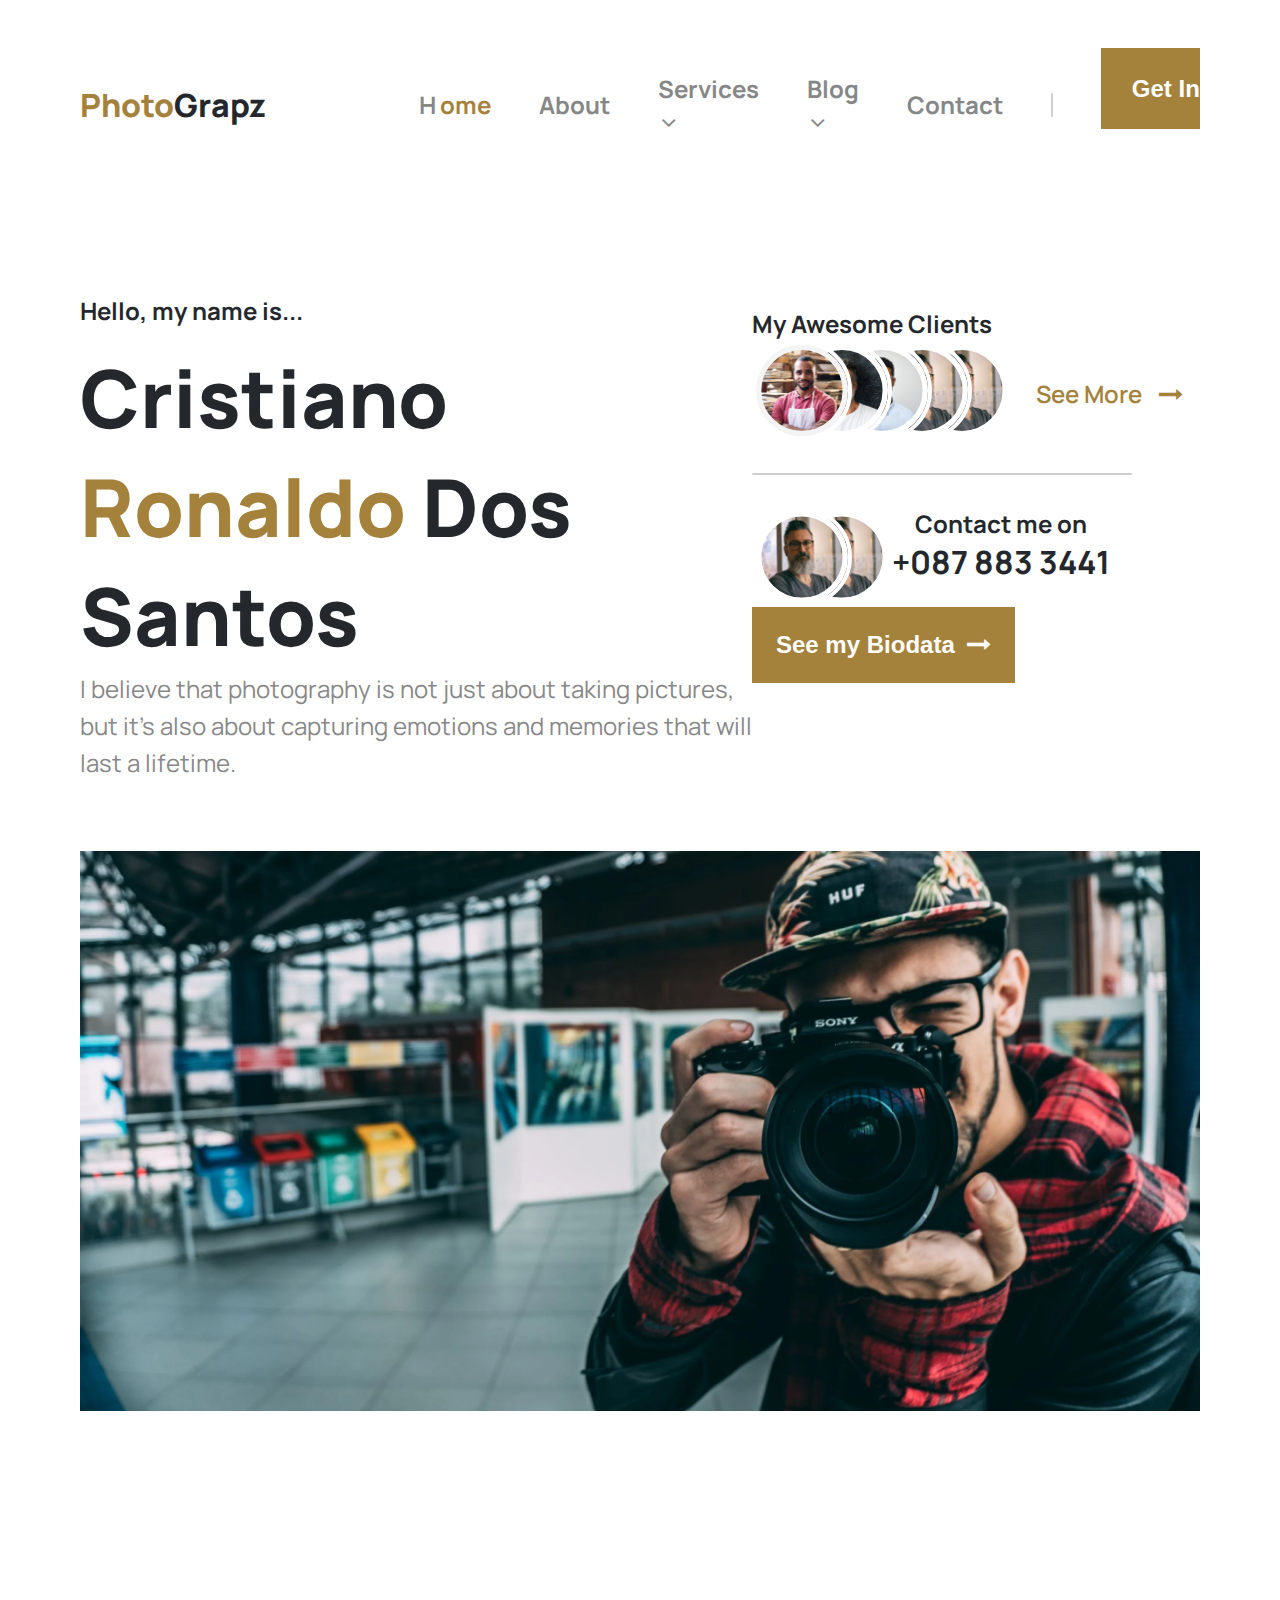
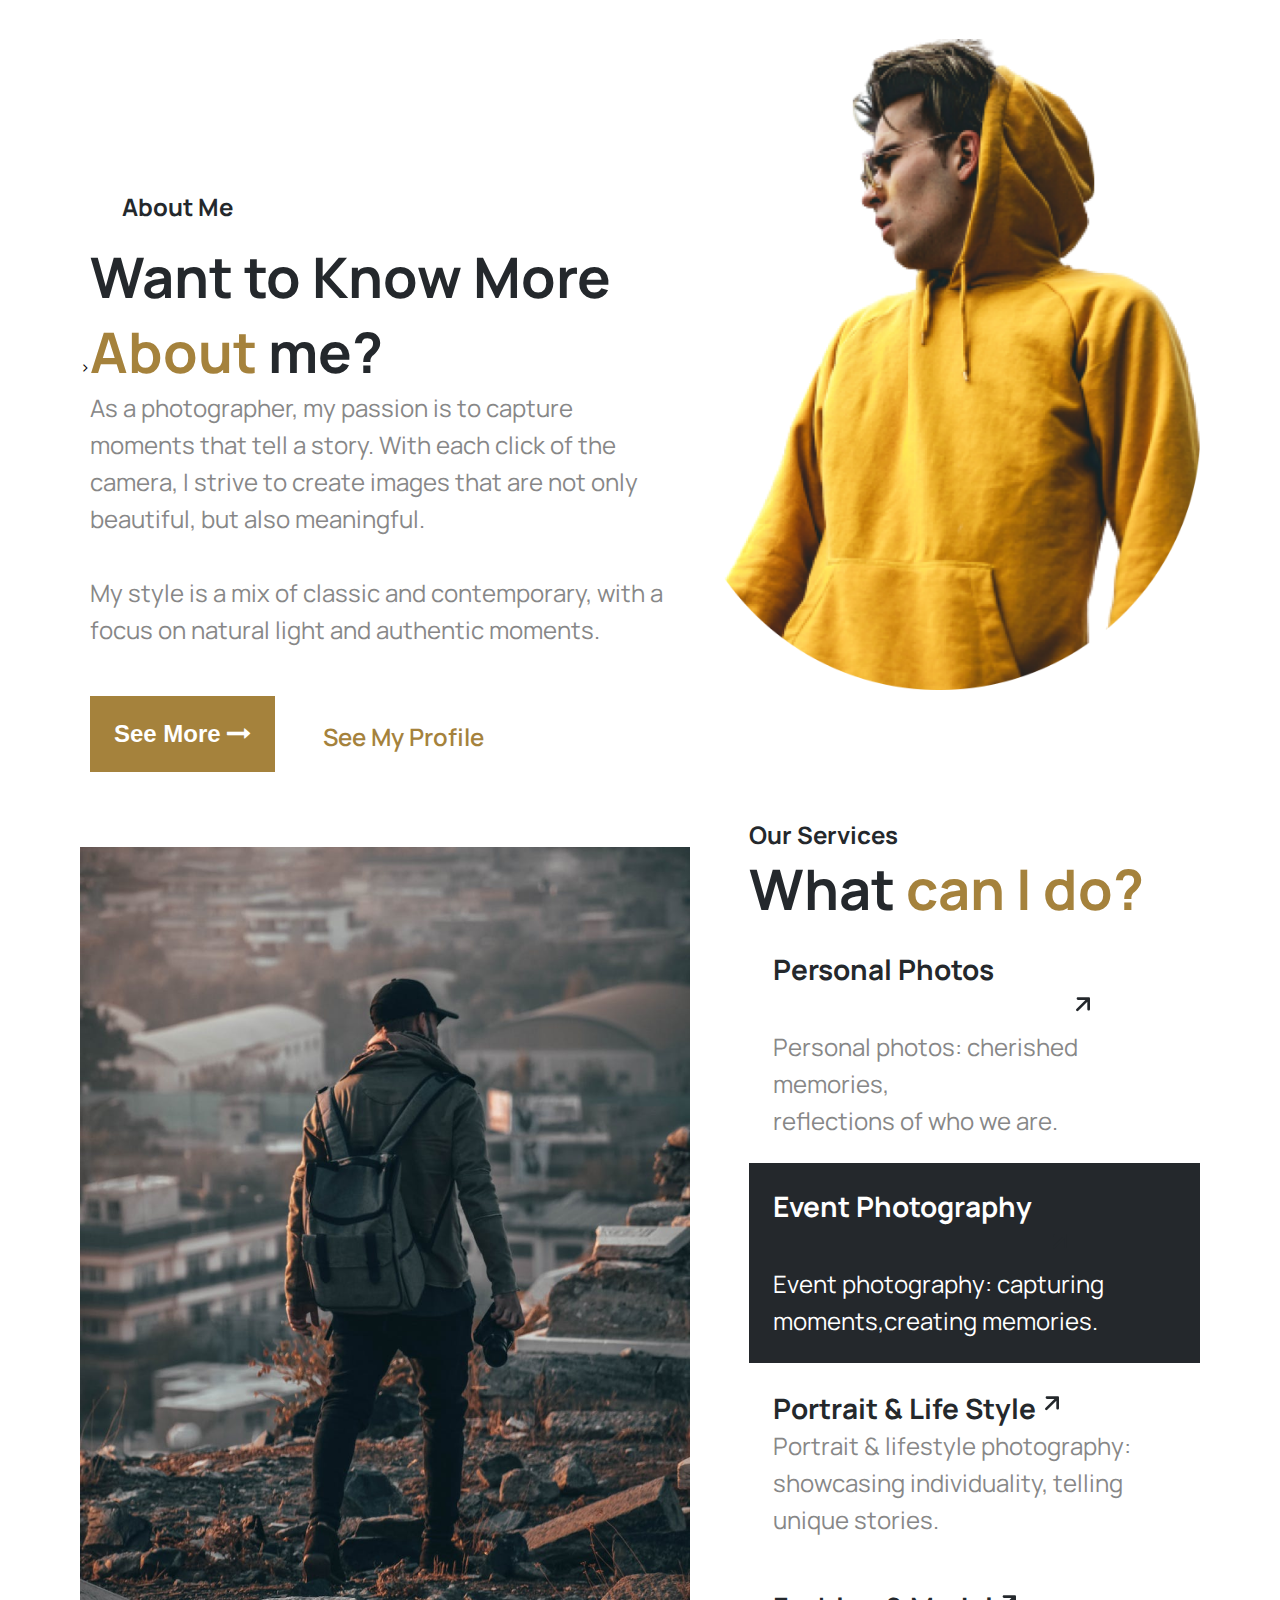
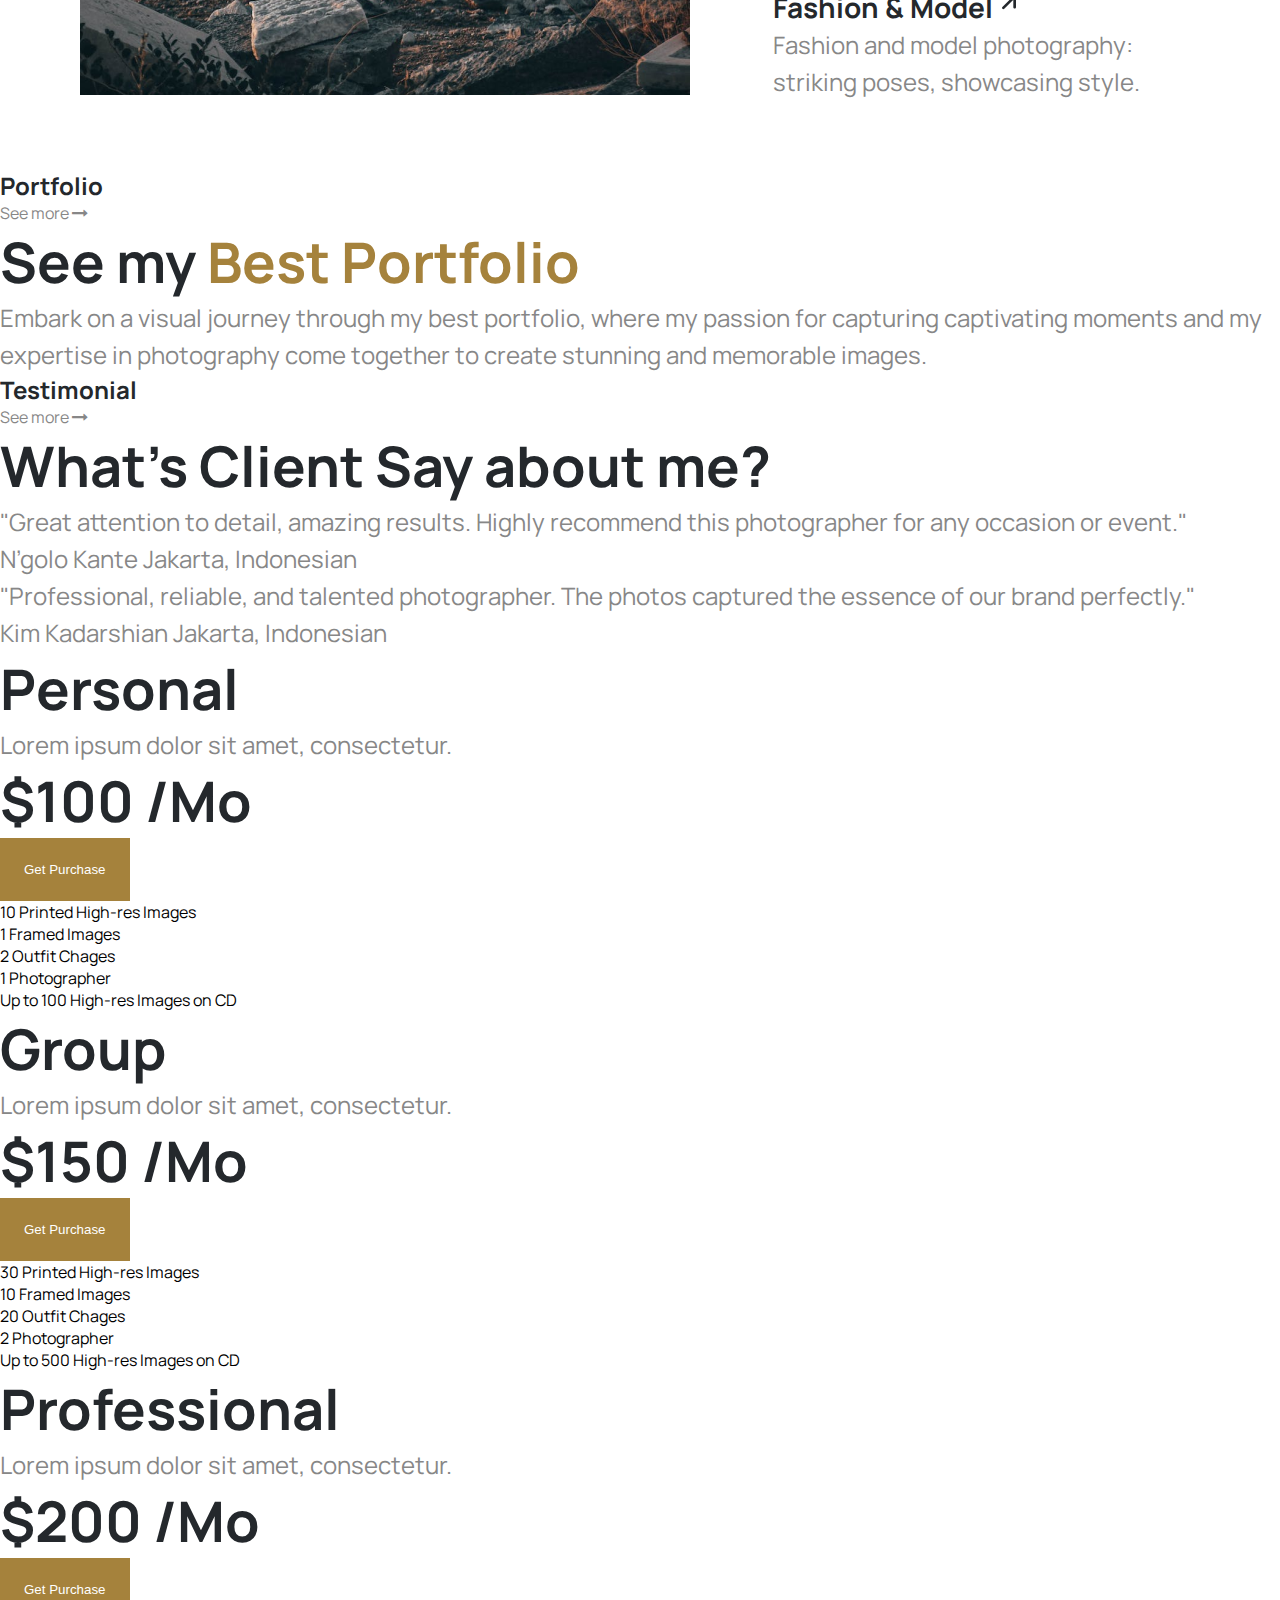
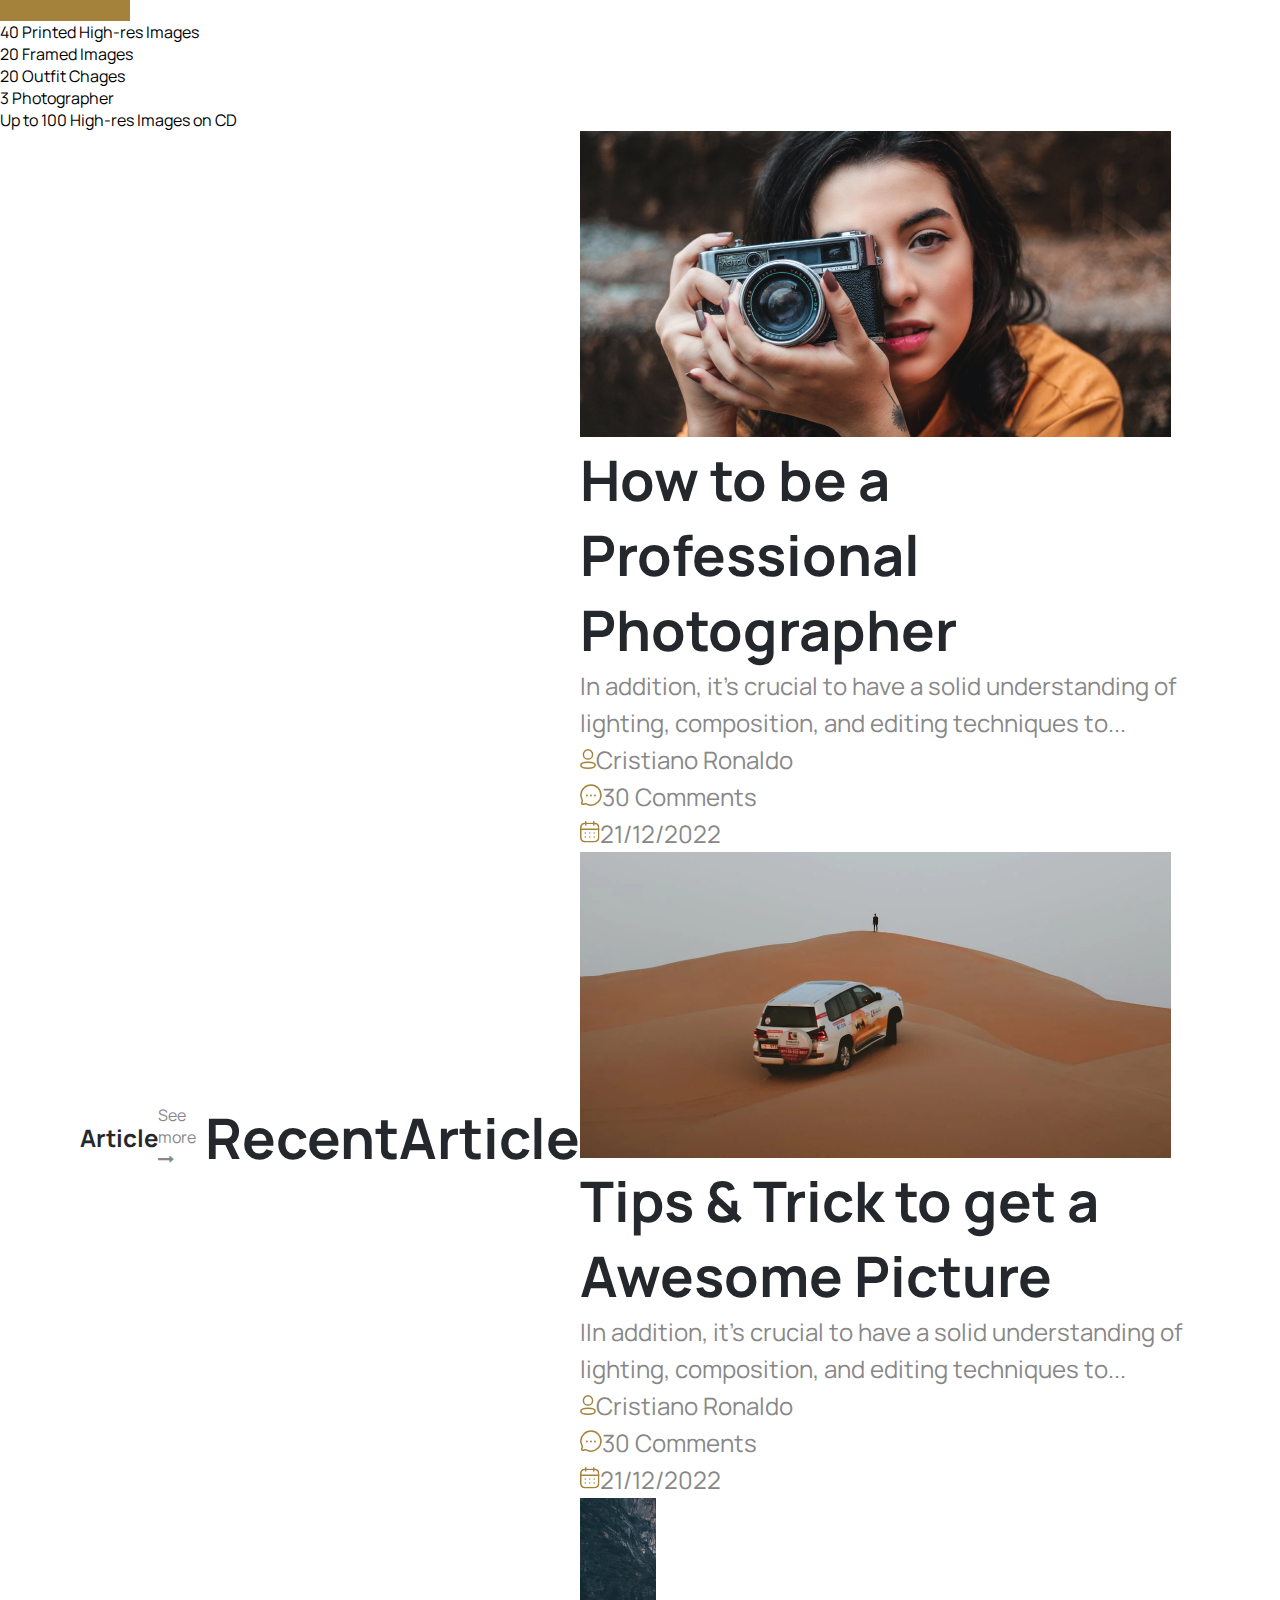
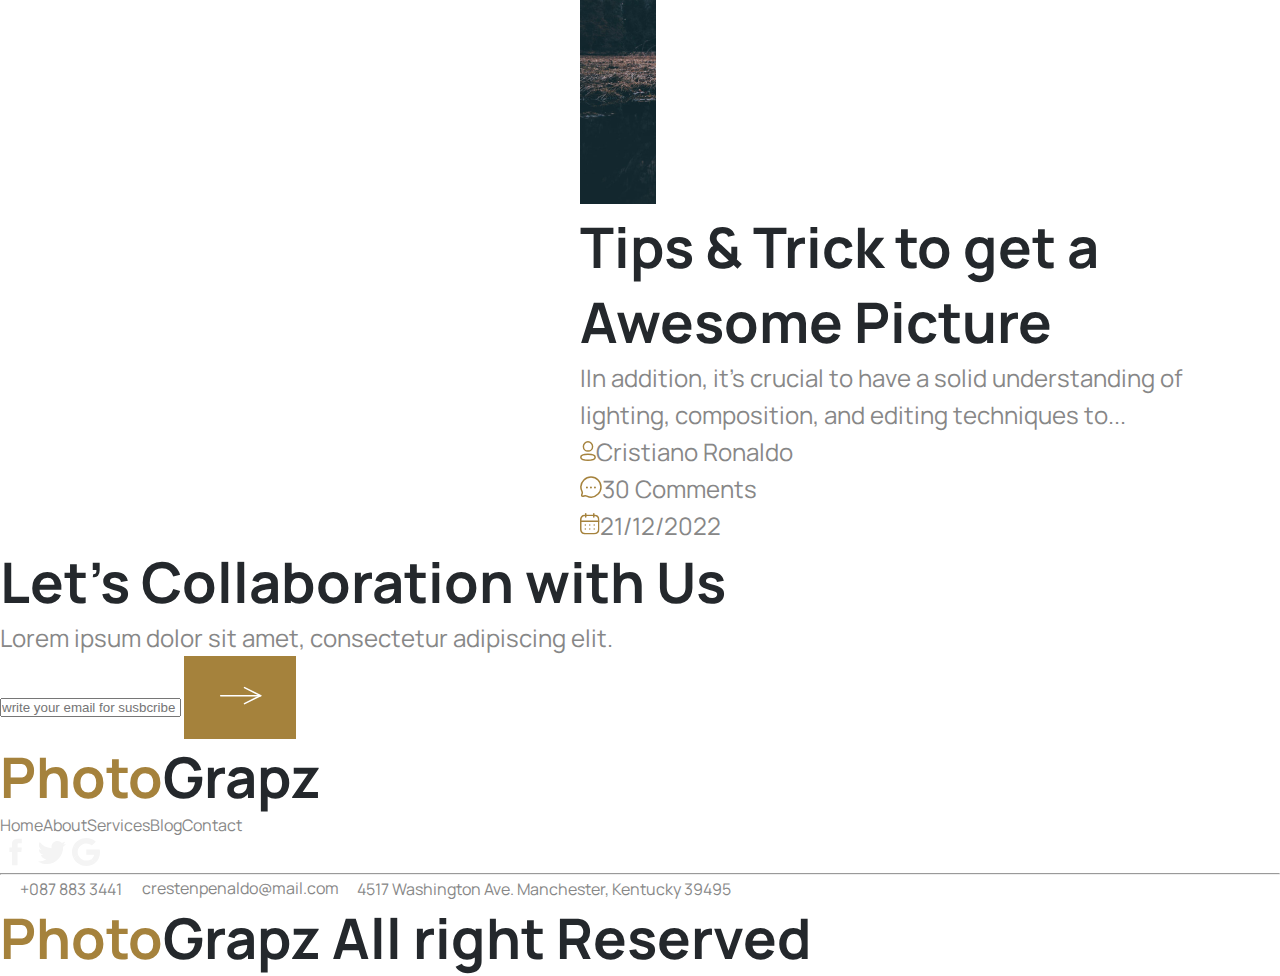
<file: cr7/index.html>
<!DOCTYPE html>
<html lang="en">
<head>
    <meta charset="UTF-8">
    <meta name="viewport" content="width=device-width, initial-scale=1.0">
    <title>Portfolio</title>

    <!--font awesome stylessheet link-->
    <link rel="stylesheet" href="https://cdnjs.cloudflare.com/ajax/libs/font-awesome/4.7.0/css/font-awesome.min.css">
    
    <!--  fav icon-->
    <link rel="icon" type="image/x-icon" href="./assets/favicon.ico">

    <!-- style sheet   -->
    <link rel="stylesheet" href="./css/style.css">
</head>
<body>

    <!--nav bar-->
    <nav class="container flex">
        <h2 class="logo"><span class="primary-text">Photo</span>Grapz</h2>
        <ul class="flex">
            <li ><a href="#" class="hover-link primary-text"><Span class="home">H</Span>ome</a></li>
            <li><a href="#" class="hover-link">About</a></li>
            <li><a href="#" class="hover-link">Services</a><span><i class="fa fa-angle-down"></i></span></li>
            <li><a href="#" class="hover-link">Blog</a><span><i class="fa fa-angle-down"></i></span></li>
            <li><a href="#" class="hover-link">Contact</a></li>
            <li><div class="pipe"></div></li>
            <li><button class="hover-link nav-button primary-button">Get In Touch</button></li>
        </ul>
        </nav>

    <!--hero section-->
    <section class="container hero-section flex">
        <article class="hero-section-left">
            <h3>Hello, my name is...</h3>
            <h1>Cristiano <span class="primary-text">Ronaldo</span> Dos Santos</h1>
            <p>I believe that photography is not just about taking pictures, but it's also about capturing emotions and memories that will last a lifetime.</p>
        </article>

        <div class="hero-section-right flex">
            <h3>My Awesome Clients</h3>
            <div class="avatars">
                <a>See More <span><i class="fa fa-long-arrow-right"></i></span></a>
                <img  src="./assets/hero-section-right-Ellipse1.svg" class="avatar" alt="my-client-avatar">
                <img src="./assets/hero-section-right-Ellipse1.svg" class="avatar" alt="my-client-avatar">
                <img src="./assets/hero-section-right-Ellipse2.svg" class="avatar" alt="my-client-avatar">
                <img src="./assets/hero-section-right-Ellipse3.svg" class="avatar" alt="my-client-avatar">
                <img src="./assets/hero-section-right-Ellipse4.svg" class="avatar" alt="my-client-avatar">
            </div>

            <div class="horizontal-line"></div>

            <div class="avatars">
                <h3 class="flex">Contact me on<span>+087 883 3441</span></h3>

                <img  src="./assets/hero-section-right-Ellipse1.svg" class="avatar" alt="my-client-avatar">
                <img src="./assets/hero-section-right-Ellipse1.svg" class="avatar" alt="my-client-avatar">
            </div>

            <button class="primary-button">See my Biodata <span><i class="fa fa-long-arrow-right"></i></span></button>
        </div>
        
        <div class="hero-section-image">
            <img src="./assets/hero-section-image.png">
        </div>
    </section>

    <!--    about me section-->
    <section class="container about-me-section flex">>
        <article class="about-me-left">
            <h3>About Me</h3>
            <h2>Want to Know More <span class="primary-text">About</span> me?</h2>
            <p>As a photographer, my passion is to capture moments that tell a story. With each click of the camera, I strive to create images that are not only beautiful, but also meaningful.<br> <br>My style is a mix of classic and contemporary, with a focus on natural light and authentic moments.</p>
            
            <div class="about-me-left-buttons-and-link flex">
                <button class="primary-button-with-arrow">See More <span><i class="fa fa-long-arrow-right"></i></span></button>
                <a href="#">See My Profile</a>
            </div>

        </article>
        
        <div class="about-me-right">
            <!-- <div class="circle"></div> -->
            <img src="./assets/about-me-section-image.png">
        </div>
    </section>

    <!--Service section-->
    <section class="container service-section flex">
        <div class="service-section-left">
            <img src="./assets/service-section-image.png" alt="">
        </div>

        <div class="service-section-right">
            <h3>Our Services</h3>
            <h2>What <span class="primary-text">can I do?</span></h2>

            <div class="service-section-right-card personal-photo">
                <h4>Personal Photos <span><svg xmlns="http://www.w3.org/2000/svg" width="32" height="32" viewBox="0 0 32 32" fill="none"><path d="M18.4373 11.8854H10.9906C10.637 11.8854 10.2979 11.7449 10.0478 11.4948C9.79778 11.2448 9.6573 10.9057 9.6573 10.552C9.6573 10.1984 9.79778 9.85927 10.0478 9.60922C10.2979 9.35917 10.637 9.2187 10.9906 9.2187H21.6573C21.8325 9.21817 22.0062 9.25229 22.1682 9.31911C22.3302 9.38593 22.4774 9.48412 22.6013 9.60804C22.7252 9.73196 22.8234 9.87915 22.8902 10.0412C22.957 10.2032 22.9912 10.3768 22.9906 10.552V21.2187C22.9906 21.5723 22.8502 21.9115 22.6001 22.1615C22.3501 22.4116 22.0109 22.552 21.6573 22.552C21.3037 22.552 20.9645 22.4116 20.7145 22.1615C20.4644 21.9115 20.324 21.5723 20.324 21.2187V13.7707L11.2853 22.8094C11.0351 23.0594 10.6959 23.1998 10.3422 23.1996C9.98847 23.1995 9.64931 23.0589 9.3993 22.8087C9.14929 22.5585 9.00891 22.2192 9.00903 21.8656C9.00916 21.5119 9.14978 21.1727 9.39997 20.9227L18.4373 11.8854Z" fill="#24282C"/></svg></span></h4>
                <p>Personal photos: cherished memories,<br> reflections of who we are.</p>
            </div>

            <div class="service-section-right-card event-photography">
                <h4>Event Photography <span><svg xmlns="http://www.w3.org/2000/svg" width="32" height="32" viewBox="0 0 32 32" fill="none"><path d="M18.4373 11.8854H10.9906C10.637 11.8854 10.2979 11.7449 10.0478 11.4948C9.79778 11.2448 9.6573 10.9057 9.6573 10.552C9.6573 10.1984 9.79778 9.85927 10.0478 9.60922C10.2979 9.35917 10.637 9.2187 10.9906 9.2187H21.6573C21.8325 9.21817 22.0062 9.25229 22.1682 9.31911C22.3302 9.38593 22.4774 9.48412 22.6013 9.60804C22.7252 9.73196 22.8234 9.87915 22.8902 10.0412C22.957 10.2032 22.9912 10.3768 22.9906 10.552V21.2187C22.9906 21.5723 22.8502 21.9115 22.6001 22.1615C22.3501 22.4116 22.0109 22.552 21.6573 22.552C21.3037 22.552 20.9645 22.4116 20.7145 22.1615C20.4644 21.9115 20.324 21.5723 20.324 21.2187V13.7707L11.2853 22.8094C11.0351 23.0594 10.6959 23.1998 10.3422 23.1996C9.98847 23.1995 9.64931 23.0589 9.3993 22.8087C9.14929 22.5585 9.00891 22.2192 9.00903 21.8656C9.00916 21.5119 9.14978 21.1727 9.39997 20.9227L18.4373 11.8854Z" fill="#24282C"/></svg></span></h4>
                <p>Event photography: capturing moments,creating memories.</p>
            </div>

            <div class="service-section-right-card portrait-lifestyle">
                <h4>Portrait & Life Style<span><svg xmlns="http://www.w3.org/2000/svg" width="32" height="32" viewBox="0 0 32 32" fill="none"><path d="M18.4373 11.8854H10.9906C10.637 11.8854 10.2979 11.7449 10.0478 11.4948C9.79778 11.2448 9.6573 10.9057 9.6573 10.552C9.6573 10.1984 9.79778 9.85927 10.0478 9.60922C10.2979 9.35917 10.637 9.2187 10.9906 9.2187H21.6573C21.8325 9.21817 22.0062 9.25229 22.1682 9.31911C22.3302 9.38593 22.4774 9.48412 22.6013 9.60804C22.7252 9.73196 22.8234 9.87915 22.8902 10.0412C22.957 10.2032 22.9912 10.3768 22.9906 10.552V21.2187C22.9906 21.5723 22.8502 21.9115 22.6001 22.1615C22.3501 22.4116 22.0109 22.552 21.6573 22.552C21.3037 22.552 20.9645 22.4116 20.7145 22.1615C20.4644 21.9115 20.324 21.5723 20.324 21.2187V13.7707L11.2853 22.8094C11.0351 23.0594 10.6959 23.1998 10.3422 23.1996C9.98847 23.1995 9.64931 23.0589 9.3993 22.8087C9.14929 22.5585 9.00891 22.2192 9.00903 21.8656C9.00916 21.5119 9.14978 21.1727 9.39997 20.9227L18.4373 11.8854Z" fill="#24282C"/></svg></span></h4>
                <p>Portrait & lifestyle photography: showcasing individuality, telling unique stories.</p>
            </div>

            <div class="service-section-right-card fashion-model">
                <h4>Fashion & Model<span><svg xmlns="http://www.w3.org/2000/svg" width="32" height="32" viewBox="0 0 32 32" fill="none"><path d="M18.4373 11.8854H10.9906C10.637 11.8854 10.2979 11.7449 10.0478 11.4948C9.79778 11.2448 9.6573 10.9057 9.6573 10.552C9.6573 10.1984 9.79778 9.85927 10.0478 9.60922C10.2979 9.35917 10.637 9.2187 10.9906 9.2187H21.6573C21.8325 9.21817 22.0062 9.25229 22.1682 9.31911C22.3302 9.38593 22.4774 9.48412 22.6013 9.60804C22.7252 9.73196 22.8234 9.87915 22.8902 10.0412C22.957 10.2032 22.9912 10.3768 22.9906 10.552V21.2187C22.9906 21.5723 22.8502 21.9115 22.6001 22.1615C22.3501 22.4116 22.0109 22.552 21.6573 22.552C21.3037 22.552 20.9645 22.4116 20.7145 22.1615C20.4644 21.9115 20.324 21.5723 20.324 21.2187V13.7707L11.2853 22.8094C11.0351 23.0594 10.6959 23.1998 10.3422 23.1996C9.98847 23.1995 9.64931 23.0589 9.3993 22.8087C9.14929 22.5585 9.00891 22.2192 9.00903 21.8656C9.00916 21.5119 9.14978 21.1727 9.39997 20.9227L18.4373 11.8854Z" fill="#24282C"/></svg></span></h4>
                <p>Fashion and model photography: striking poses, showcasing style.</p>
            </div>
        </div>
    </section>

    <!--portfolio section-->
    <section>
        <div class="portfolio-section-up">
            <h3>Portfolio</h3>
            <a href="#">See more <span><i class="fa fa-long-arrow-right"></i></span></a>
            <h2>See my <span class="primary-text">Best Portfolio</span></h2>
            <p>Embark on a visual journey through my best portfolio, where my passion for capturing captivating moments and my
                expertise in photography come together to create stunning and memorable images.</p>
        </div>

        <div class="portfolio-section-down">

        </div>
    </section>

    <!--testimonial section-->
    <section>
        <h3>Testimonial</h3>
        <a href="#">See more <spa><i class="fa fa-long-arrow-right"></i></spa></a>
        <h2>What’s <span>Client Say</span> about me?</h2>

        <div class="testimonial-section-cards">
            <div class="testimonial-section-card1">
                <div>
                    <p>"Great attention to detail,
                        amazing results. Highly
                        recommend this photographer
                        for any occasion or event."</p>
                    <p>N’golo Kante <span>Jakarta, Indonesian</span></p>
                </div>
            </div>

            <div class="testimonial-section-card2">
                <div>
                    <p>"Professional, reliable, and
                        talented photographer. The
                        photos captured the essence
                        of our brand perfectly."</p>
                    <p>Kim Kadarshian <span>Jakarta, Indonesian</span></p>
                </div>
            </div>
        </div>
    </section>

    <!--purchase section-->
    <section>
        <div class="purchase-section-card1">
            <div class="purchase-section-card1-up">
                <h2>Personal</h2>
                <p>Lorem ipsum dolor sit amet, consectetur.</p>
                <h2>$100 <span>/Mo</span></h2>
                <button class="primary-button">Get Purchase</button>
            </div>

            <ul>
                <li>10 Printed High-res Images</li>
                <li>1 Framed Images</li>
                <li>2 Outfit Chages</li>
                <li>1 Photographer</li>
                <li>Up to 100 High-res Images on CD</li>
            </ul>
        </div>

        <div class="purchase-section-card2">
            <div class="purchase-section-card2-up">
                <h2>Group</h2>
                <p>Lorem ipsum dolor sit amet, consectetur.</p>
                <h2>$150 <span>/Mo</span></h2>
                <button class="primary-button">Get Purchase</button>
            </div>

            <ul>
                <li>30 Printed High-res Images</li>
                <li>10 Framed Images</li>
                <li>20 Outfit Chages</li>
                <li>2 Photographer</li>
                <li>Up to 500 High-res Images on CD</li>
            </ul>
        </div>

        <div class="purchase-section-card3">
            <div class="purchase-section-card3-up">
                <h2>Professional</h2>
                <p>Lorem ipsum dolor sit amet, consectetur.</p>
                <h2>$200 <span>/Mo</span></h2>
                <button class="primary-button">Get Purchase</button>
            </div>

            <ul>
                <li>40 Printed High-res Images</li>
                <li>20 Framed Images</li>
                <li>20 Outfit Chages</li>
                <li>3 Photographer</li>
                <li>Up to 100 High-res Images on CD</li>
            </ul>
        </div>
    </section>

    <!--Article Section-->
    <section class="container flex">
        <h3>Article</h3>
        <a href="#">See more <i class="fa fa-long-arrow-right"></i></a>
        <h2>Recent<span>Article</span></h2>

        <div class="article-section-articles">
            <div class="article-section-article">
                <div class="article-section-article-image">
                    <img src="./assets/article-section-picture%20(1).png" alt="">
                </div>

                <div class="article-section-article-desc">
                    <h2>How to be a Professional Photographer</h2>
                    <p>In addition, it's crucial to have a solid understanding of lighting, composition, and editing techniques to...</p>
                    <p><span><img src="./assets/article-section-profile.svg" alt="profile-icon"></span>Cristiano Ronaldo</p>
                    <p><span><img src="./assets/article-section-comment.svg" alt="comment-icon"></span>30 Comments</p>
                    <p><span><img src="./assets/article-section-calendar.svg" alt="calender-icon"></span>21/12/2022</p>

                </div>
            </div>

            <div class="article-section-article">
                <div class="article-section-article-image">
                    <img src="./assets/article-section-picture%20(2).png" alt="">
                </div>

                <div class="article-section-article-desc">
                    <h2>Tips & Trick to get a Awesome Picture</h2>
                    <p>IIn addition, it's crucial to have a solid understanding of lighting, composition, and editing techniques to...</p>
                    <p><span><img src="./assets/article-section-profile.svg" alt="profile-icon"></span>Cristiano Ronaldo</p>
                    <p><span><img src="./assets/article-section-comment.svg" alt="comment-icon"></span>30 Comments</p>
                    <p><span><img src="./assets/article-section-calendar.svg" alt="calender-icon"></span>21/12/2022</p>

                </div>
            </div>

            <div class="article-section-article">
                <div class="article-section-article-image">
                    <img src="./assets/article-section-picture%20(3).png" alt="">
                </div>

                <div class="article-section-article-desc">
                    <h2>Tips & Trick to get a Awesome Picture</h2>
                    <p>IIn addition, it's crucial to have a solid understanding of lighting, composition, and editing techniques to...</p>
                    <p><span><img src="./assets/article-section-profile.svg" alt="profile-icon"></span>Cristiano Ronaldo</p>
                    <p><span><img src="./assets/article-section-comment.svg" alt="comment-icon"></span>30 Comments</p>
                    <p><span><img src="./assets/article-section-calendar.svg" alt="calender-icon"></span>21/12/2022</p>

                </div>
            </div>
        </div>
    </section>

    <!--footer-->
    <footer>
        <div>
            <div>
                <h2>Let’s Collaboration with Us</h2>
                <p>Lorem ipsum dolor sit amet, consectetur adipiscing elit.</p>
            </div>

            <div>
                <form action="">
                    <input type="text" placeholder="write your email for susbcribe">
                    <button class="primary-button"><span><svg xmlns="http://www.w3.org/2000/svg" width="64" height="32" viewBox="0 0 64 32" fill="none"><path d="M52.6667 15.6341L12.6667 15.6341" stroke="white" stroke-width="1.5" stroke-linecap="round" stroke-linejoin="round"/><path d="M36.5339 7.60166L52.6673 15.6337L36.5339 23.667" stroke="white" stroke-width="1.5" stroke-linecap="round" stroke-linejoin="round"/></svg></span></button>
                </form>
            </div>
        </div>

        <div>
            <h2><span class="primary-text">Photo</span>Grapz</h2>
            <ul class="flex">
                <li><a href="#" class="hover-link">Home</a></li>
                <li><a href="#" class="hover-link">About</a></li>
                <li><a href="#" class="hover-link">Services</a></li>
                <li><a href="#" class="hover-link">Blog</a></li>
                <li><a href="#" class="hover-link">Contact</a></li>
            </ul>
            
            <div>
                <img src="./assets/footer-section-icon-facebook.svg" alt="footer-section-icon-facebook">
                <img src="./assets/footer-section-icon-twitter.svg" alt="footer-section-icon-twitter">
                <img src="./assets/footer-section-icon-google.svg" alt="footer-section-icon-google">
            </div>

            <hr>

            <ul class="flex">
                <li><span><img src="./assets/footer-section-Call.svg" alt=""></span><a href="#" class="hover-link">+087 883 3441</a></li>
                <li><span><img src="./assets/footer-section-Message.svg" alt=""></span><a href="#" class="hover-link">crestenpenaldo@mail.com</a></li>
                <li><span><img src="./assets/footer-section-Location.svg" alt=""></span><a href="#" class="hover-link">4517 Washington Ave. Manchester, Kentucky 39495</a></li>
            </ul>

            <h2><span class="primary-text">Photo</span>Grapz <spa>All right Reserved</spa></h2>
        </div>
    </footer>
</body>
</html>
</file>
<file: cr7/css/style.css>
@import url('https://fonts.googleapis.com/css2?family=Manrope:wght@300;400;500;700;800&family=Roboto:wght@400;700&display=swap');

/*resets*/
* {
    margin: 0;
    padding: 0;
    box-sizing: border-box;
}

:root {
    --primary-text-color: #A5823C;
    --dark-100: #24282C;
    --grey-light:#878787;
    --grey-40:#87878766;
    --light:#FFF;
    /*--padding-inline-section: 20px;*/

}

body {
    font-family: 'Manrope', sans-serif;
}

h1 {
    font-size: 5rem;
    font-style: normal;
    font-weight: 800;
    line-height: normal;
    color: var(--dark-100);
}

h2 {
    font-size: 3.5rem;
    font-style: normal;
    font-weight: 700;
    line-height: 4.6875rem;
    color: var(--dark-100);
}

h3 {
    font-size: 1.5rem;
    font-style: normal;
    font-weight: 700;
    line-height: normal;
    color: var(--dark-100);
}

h4 {
    font-size: 1.75rem;
    font-style: normal;
    font-weight: 700;
    line-height: normal;
    color: var(--dark-100);
}

p {
    font-size: 1.5rem;
    font-style: normal;
    font-weight: 400;
    line-height: 2.3125rem;
    color: var(--grey-light);
}

a {
    text-decoration: none;
    display: inline-block;
    color: var(--grey-light);
}

ul {
    list-style: none;
}


/*utility classes*/

.small-bold-text {
    font-size: 1.5rem;
    font-style: normal;
    font-weight: 700;
    line-height: normal;
}

.container {
    max-width: 90rem;
    /*margin-inline: auto;*/
    margin: 0 5rem;
    overflow: hidden;
}

.flex {
    display: flex;
    align-items: center;
}

.primary-button{
    display: inline-flex;
    padding: 1.5rem;
    border: none;
    color: #FFFFFF;
    background-color: var(--primary-text-color);
}

.primary-button-with-arrow {
    padding: 1.5rem;
    /*flex-direction: column;*/
    /*align-items: flex-start;*/
    gap: 0.625rem;
    font-size: 1.5rem;
    font-style: normal;
    font-weight: 600;
    line-height: normal;
    border: none;
    color: #FFFFFF;
    background-color: var(--primary-text-color);
}

.primary-text {
    color: var(--primary-text-color);
}

/*nav bar*/

.logo {
    font-size: 2rem;
    font-style: normal;
    font-weight: 800;
    line-height: normal;
}

nav ul{
    justify-content: end;
    gap: 3rem;
    margin-left: 9.38rem;
}

nav ul li {
    /* margin-bottom: 1.5rem; */
    font-size: 1.5rem;
    font-style: normal;
    font-weight: 700;
    line-height: normal;
}

nav ul li .home  span{
    text-decoration-line: underline;
    text-decoration-thickness: 0.25rem;
    text-decoration-color: var(--primary-text-color);
    /* color: var(--primary-text-color);*/
} 

nav ul li span{
    padding: 0rem 0.20831rem;
    justify-content: center;
    align-items: center;
    color: var(--grey-light);
}


.pipe {
    width: 0.125rem;
    height: 1.5rem;
    border-radius: 6.25rem;
    margin: 2rem 0 2rem;
    background: var(--grey-40, rgba(135, 135, 135, 0.40));
}

nav button{
    width: 12.9375rem;
    height: 5.0625rem;
    padding: 1.5rem 2rem;
    justify-content: center;
    align-items: center;
    margin: 3rem 0 5rem;
    font-size: 1.5rem;
    font-style: normal;
    font-weight: 600;
    line-height: normal;
}

/*hero section*/
/* left */
.hero-section {
    flex-flow: row wrap;;
}
.hero-section-left{
    width: 60%;
}

.hero-section-left h3{
    font-size: 1.5rem;
    margin: 5.31rem 0 1rem;
}

/* right */
.hero-section-right {
    width: 40%;
    /* flex-flow: row wrap; */
    flex-direction: column;
    justify-content: flex-start;
    align-items: flex-start;
}

.avatars {
    display: flex;
    /* margin-left: 3rem; */
    flex-direction: row-reverse;
  }

  .avatar {
    position: relative;
    border: 4px solid #fff;
    border-radius: 3.75rem;
    overflow: hidden;
    width: 100px;
  }
  
.avatar:not(:last-child) {
    margin-left: -60px;
  }
  
.avatar img {
    width: 100%;
    display: block;
  }

.avatars a {
    margin: 2.34rem 0  0 1.5rem;
    font-size: 1.5rem;
    font-style: normal;
    font-weight: 600;
    line-height: normal;
    color: var(--primary-text-color);
    }

.avatars a span{
    margin-left: 0.75rem;
}

.hero-section-right .primary-button {
    padding: 1.5rem;
    font-size: 1.5rem;
    font-style: normal;
    font-weight: 600;
    line-height: normal;
}

.hero-section-right .primary-button span {
    margin-left: 0.75rem;
}

.hero-section .horizontal-line {
    height: 0.125rem;
    width: 23.75rem;
    margin: 2rem 0 2rem;
    border-radius: 6.25rem;
    background: var(--grey-40, rgba(135, 135, 135, 0.40));
}

.hero-section-right h3{
    flex-direction: column;
}

.hero-section h3 span {
    font-size: 2rem;
    font-style: normal;
    font-weight: 700;
    line-height: normal;
}

.hero-section-image {
    width: 100%;
    height: 40rem;
    margin: 4.4rem 0 4.4rem;
}

.hero-section-image img{
    width: 100%;
}

/*about me section*/

.about-me-left{
    width: 53%;
}

.about-me-left h3 {
    margin: 14.29rem 0 1rem 2rem;
}

.about-me-left-buttons-and-link{
    align-items: flex-start;
}

.about-me-left button {
    margin-top: 3rem;
}

.about-me-left a {
    margin-left: 3rem;
    margin-top: 4.5rem;
    font-size: 1.5rem;
    font-style: normal;
    font-weight: 600;
    line-height: normal;
    color: var(--primary-text-color);
}
.about-me-right{
    width: 47%;
}

.about-me-right img {
    width: 100%;
}

/*service section*/

.service-section{
    gap: 3.69rem;
}

.service-section-left {
    margin: 4.69rem 0 4.6rem 0;
    width: 38.125rem;
    height: 53rem;
}

.service-section-right {
    width: 50%;
}

.service-section-right-card{
    /*margin: 3rem 0 1.5rem;*/
    padding: 1.5rem;
}

.personal-photo span {
    margin-left:18.38rem;
}

.event-photography {
    background-color:var(--dark-100);
    padding: 1.5rem;
}

.event-photography h4 {
    color: var(--light);
}

.event-photography span {
    margin-left: 16.94rem;
    color: var(--light);
}

.event-photography p{
    color: var(--light);
}
</file>
